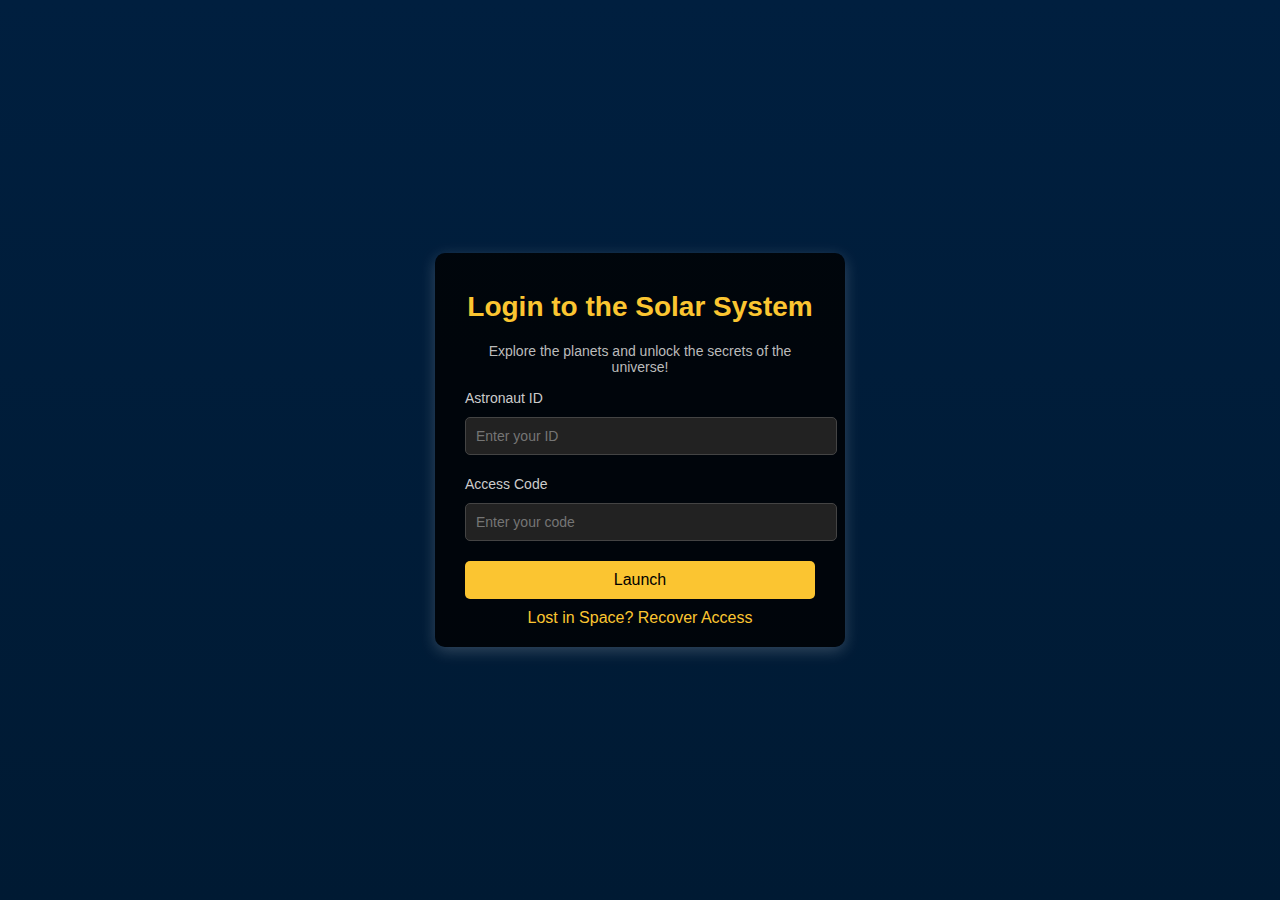
<file: login.html>
<!DOCTYPE html>
<html lang="en">
<head>
    <meta charset="UTF-8">
    <meta name="viewport" content="width=device-width, initial-scale=1.0">
    <title>Planet Login</title>
    <style>
        body {
            font-family: Arial, sans-serif;
            background: linear-gradient(to bottom, #001f3f, #001a33);
            margin: 0;
            padding: 0;
            display: flex;
            justify-content: center;
            align-items: center;
            height: 100vh;
            color: #ffffff;
        }

        .login-container {
            background: rgba(0, 0, 0, 0.8);
            padding: 20px 30px;
            border-radius: 10px;
            box-shadow: 0 4px 15px rgba(255, 255, 255, 0.2);
            width: 350px;
        }

        .login-container h1 {
            margin-bottom: 20px;
            font-size: 28px;
            color: #fbc531;
            text-align: center;
        }

        .login-container p {
            text-align: center;
            font-size: 14px;
            color: #bbbbbb;
        }

        .login-container label {
            font-size: 14px;
            color: #cccccc;
        }

        .login-container input {
            width: 100%;
            padding: 10px;
            margin: 10px 0 20px;
            border: 1px solid #444;
            border-radius: 5px;
            font-size: 14px;
            background-color: #222;
            color: #fff;
        }

        .login-container button {
            width: 100%;
            padding: 10px;
            background-color: #fbc531;
            color: #000;
            border: none;
            border-radius: 5px;
            font-size: 16px;
            cursor: pointer;
        }

        .login-container button:hover {
            background-color: #e1a500;
        }

        .login-container a {
            display: block;
            text-align: center;
            margin-top: 10px;
            color: #fbc531;
            text-decoration: none;
        }

        .login-container a:hover {
            text-decoration: underline;
        }
    </style>
</head>
<body>
    <div class="login-container">
        <h1>Login to the Solar System</h1>
        <p>Explore the planets and unlock the secrets of the universe!</p>
        <form action="/login" method="POST">
            <label for="username">Astronaut ID</label>
            <input type="text" id="username" name="username" placeholder="Enter your ID" required>

            <label for="password">Access Code</label>
            <input type="password" id="password" name="password" placeholder="Enter your code" required>

            <button type="submit">Launch</button>
        </form>
        <a href="/forgot-password">Lost in Space? Recover Access</a>
    </div>
</body>
</html>
</file>
